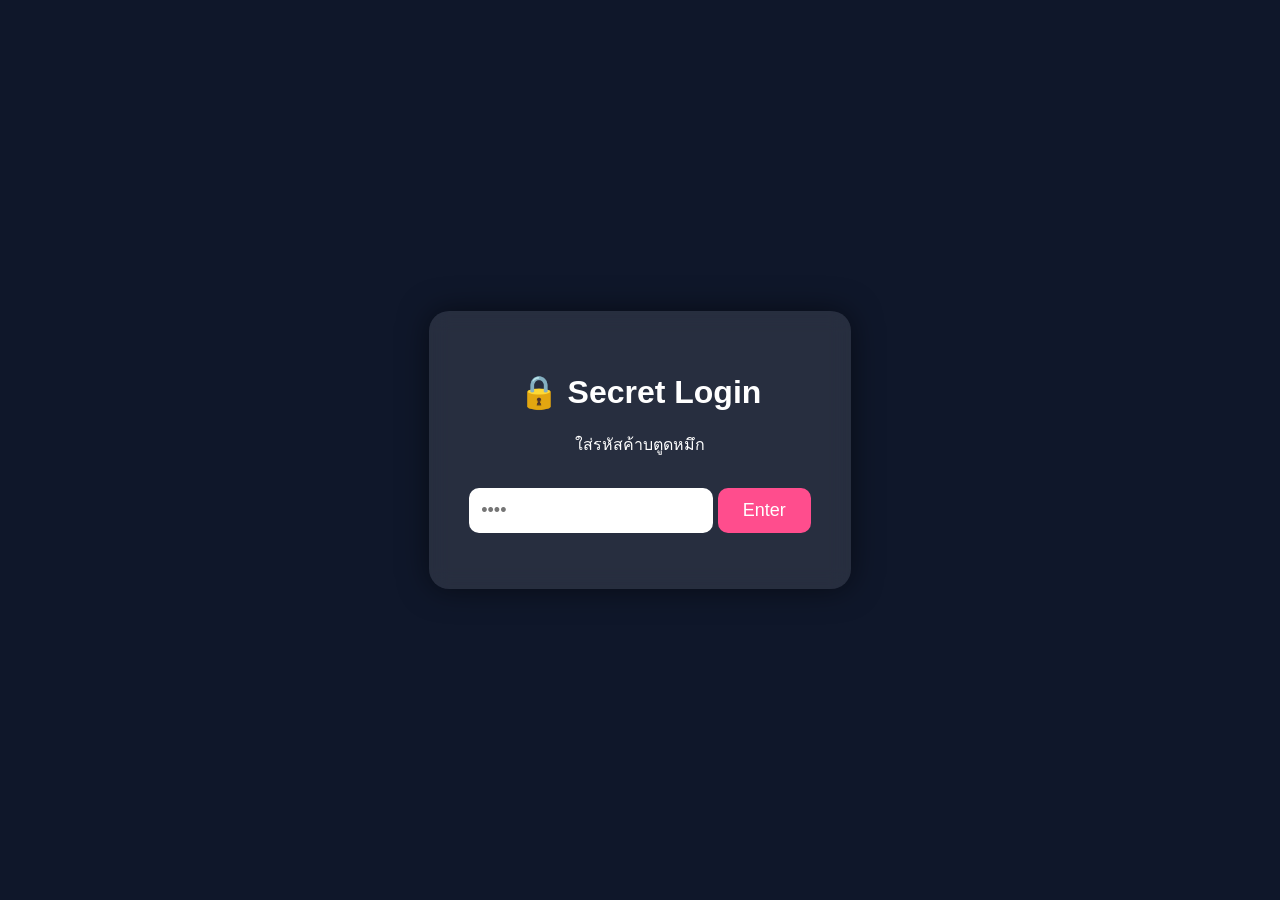
<file: index.html>
<!DOCTYPE html>
<html lang="th">
<head>
  <meta charset="UTF-8" />
  <meta name="viewport" content="width=device-width, initial-scale=1.0"/>
  <title>For You ❤️</title>

  <link rel="stylesheet" href="style.css">
</head>
<body>

  <div class="rain"></div>

  <div class="container">
    <h1>🔒 Secret Login</h1>

    <p>ใส่รหัสค้าบตูดหมึก</p>

    <input type="password" id="password" placeholder="••••">

    <button onclick="checkPassword()">Enter</button>

    <p id="error"></p>
  </div>

  <script src="script.js"></script>
</body>
</html>
</file>
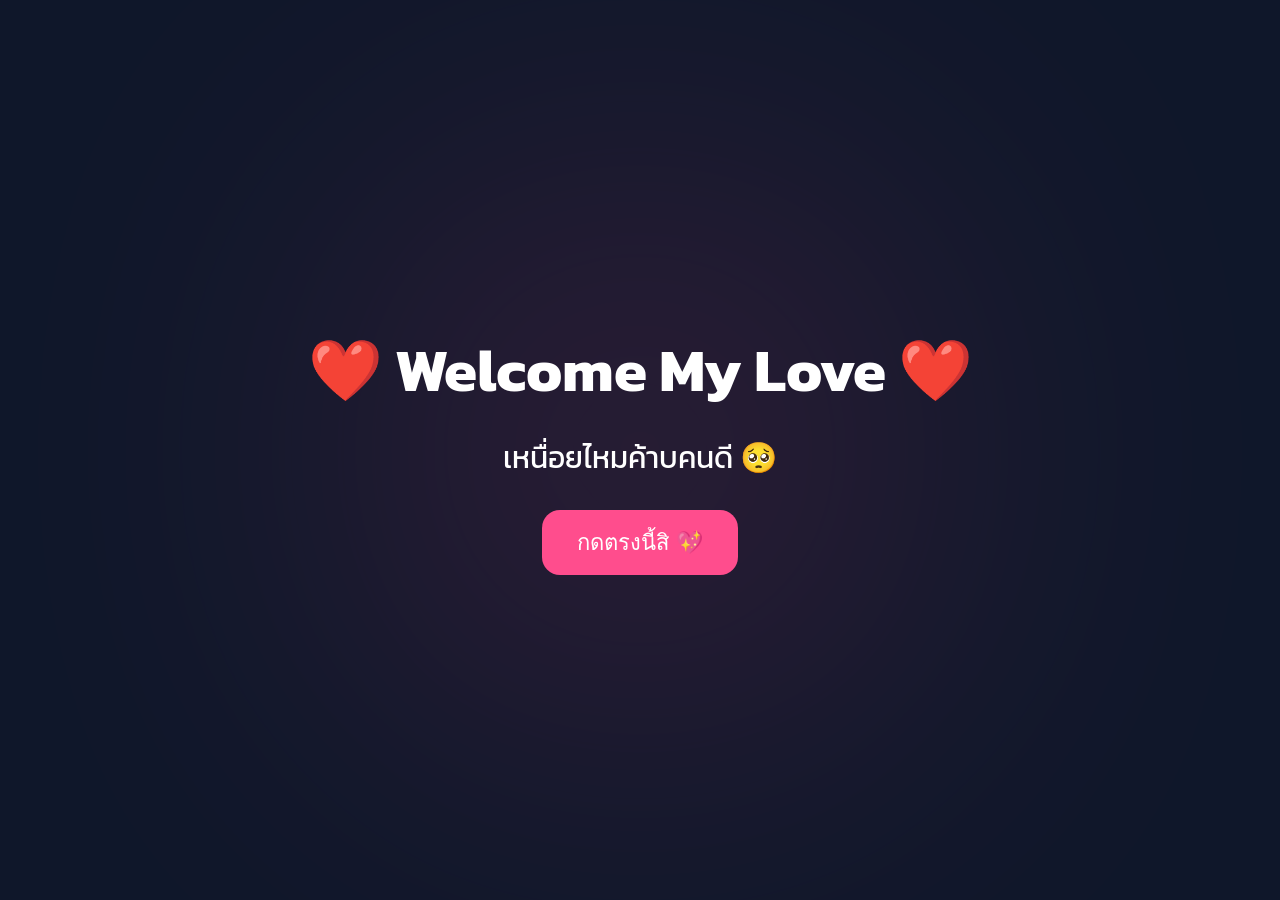
<file: welcome.html>
<!DOCTYPE html>
<html lang="th">
<head>
<meta charset="UTF-8">
<meta name="viewport" content="width=device-width, initial-scale=1.0">

<title>Welcome ❤️</title>

<link href="https://fonts.googleapis.com/css2?family=Kanit:wght@300;500;700&display=swap" rel="stylesheet">

<style>

*{
    margin:0;
    padding:0;
    box-sizing:border-box;
}

body{
    height:100vh;
    overflow:hidden;
    background:#0f172a;
    font-family:'Kanit',sans-serif;
    display:flex;
    justify-content:center;
    align-items:center;
    color:white;
    position:relative;
}

/* พื้นหลัง */

.bg{
    position:absolute;
    width:500px;
    height:500px;
    background:#ff4d8d;
    border-radius:50%;
    filter:blur(180px);
    opacity:0.2;
}

/* กล่อง */

.container{
    position:relative;
    z-index:999;
    text-align:center;
    padding:40px;
}

/* หัว */

h1{
    font-size:60px;
    margin-bottom:20px;
    animation:glow 2s infinite alternate;
}

@keyframes glow{

    from{
        text-shadow:0 0 10px #ff4d8d;
    }

    to{
        text-shadow:0 0 35px #ff99cc;
    }

}

#text{
    font-size:30px;
}

/* ปุ่ม */

button{
    margin-top:30px;
    padding:15px 35px;
    border:none;
    border-radius:18px;
    background:#ff4d8d;
    color:white;
    font-size:22px;
    cursor:pointer;
    transition:0.3s;
    position:relative;
    z-index:1000;
}

button:hover{
    transform:scale(1.08);
}

/* emoji */

.emoji{
    position:absolute;
    pointer-events:none;
    animation:floatUp 3s linear forwards;
}

@keyframes floatUp{

    0%{
        transform:translateY(0) scale(0.5);
        opacity:1;
    }

    100%{
        transform:translateY(-900px) scale(1.5) rotate(360deg);
        opacity:0;
    }

}

</style>
</head>

<body>

<div class="bg"></div>

<div class="container">

    <h1>❤️  Welcome My Love  ❤️</h1>

    <p id="text">เหนื่อยไหมค้าบคนดี 🥺</p>

    <button id="btn" onclick="nextStep()">
        กดตรงนี้สิ 💖
    </button>

</div>

<script>

let step = 0;

function nextStep(){

    const text =
    document.getElementById("text");

    const btn =
    document.getElementById("btn");

    // หน้า 2

    if(step === 0){

        text.innerHTML =
        "สู้ๆนะค้าบ หนูนอนตีพุงอยู่ตรงนี้เสมอ ✨";

        btn.innerHTML =
        "กดอีกทีสิ 💕";

        step++;

    }

    // หน้า 3

    else{

        text.innerHTML =
        "เก่งที่สุดเลยยย 💖";

        btn.style.display = "none";

        startEmojiSpam();

    }

}

function startEmojiSpam(){

    const emojis = [
        "💖","✨","🥺","❤️",
        "🌸","💗","🫶","💕","✨","🥺","❤️",
        "🌸","💗","🫶","💕","✨","🥺","❤️",
        "🌸","💗","🫶","💕","✨","🥺","❤️",
        "🌸","💗","🫶","💕"
    ];

    setInterval(() => {

        const emoji =
        document.createElement("div");

        emoji.className = "emoji";

        emoji.innerHTML =
        emojis[Math.floor(Math.random()*emojis.length)];

        emoji.style.left =
        Math.random()*100 + "vw";

        emoji.style.top =
        "100vh";

        emoji.style.fontSize =
        (Math.random()*40 + 20) + "px";

        document.body.appendChild(emoji);

        setTimeout(() => {

            emoji.remove();

        },3000);

    },120);

}

</script>

</body>
</html>
</file>
<file: style.css>
body{
    margin:0;
    padding:0;
    height:100vh;
    display:flex;
    justify-content:center;
    align-items:center;
    background:#0f172a;
    overflow:hidden;
    font-family:sans-serif;
    color:white;
}

.container{
    z-index:2;
    text-align:center;
    background:rgba(255,255,255,0.1);
    padding:40px;
    border-radius:20px;
    backdrop-filter: blur(10px);
    box-shadow:0 0 30px rgba(0,0,0,0.5);
}

input{
    width:220px;
    padding:12px;
    border:none;
    border-radius:10px;
    margin-top:10px;
    font-size:18px;
}

button{
    margin-top:15px;
    padding:12px 25px;
    border:none;
    border-radius:10px;
    background:#ff4d8d;
    color:white;
    cursor:pointer;
    font-size:18px;
    transition:0.3s;
}

button:hover{
    transform:scale(1.05);
}

#error{
    color:#ff9dbb;
    margin-top:10px;
}

.rain{
    position:absolute;
    width:100%;
    height:100%;
    background-image:url('https://i.imgur.com/NM0XWwM.png');
    animation:rain 0.5s linear infinite;
    opacity:0.15;
}

@keyframes rain{
    from{
        background-position:0 0;
    }
    to{
        background-position:-20% 100%;
    }
}
</file>
